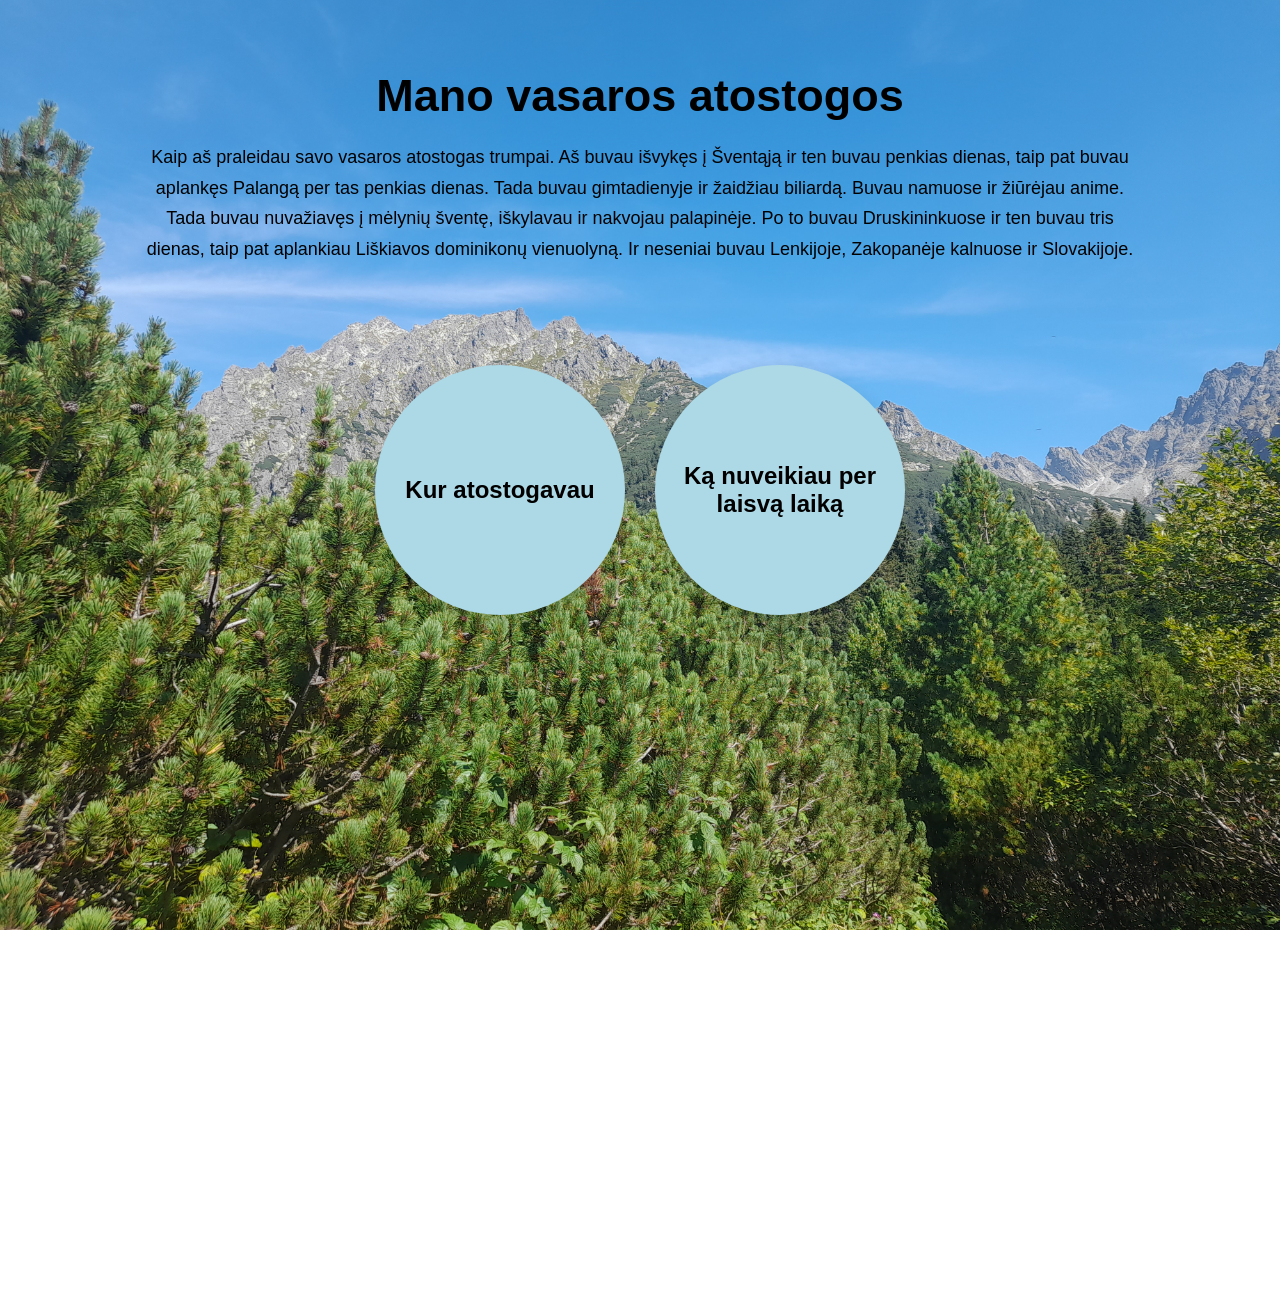
<file: index.html>
<!DOCTYPE html>
<html lang="lt">
    <head>
        <meta charset="utf-8" />
        <meta name="viewport" content="width=device-width, initial-scale=1" />
        <title>Mano vasaros atostogos</title>
        <link rel="stylesheet" href="style.css" />
    </head>

    <body>
        <main class="wrap">

            <header>
                <h1>Mano vasaros atostogos</h1>

                <p>
                    Kaip aš praleidau savo vasaros atostogas trumpai. 
                    Aš buvau išvykęs į Šventąją ir ten buvau penkias dienas, 
                    taip pat buvau aplankęs Palangą per tas penkias dienas. 
                    Tada buvau gimtadienyje ir žaidžiau biliardą. 
                    Buvau namuose ir žiūrėjau anime. 
                    Tada buvau nuvažiavęs į mėlynių šventę, iškylavau ir nakvojau palapinėje. 
                    Po to buvau Druskininkuose ir ten buvau tris dienas, 
                    taip pat aplankiau Liškiavos dominikonų vienuolyną. 
                    Ir neseniai buvau Lenkijoje, Zakopanėje kalnuose ir Slovakijoje.
                </p>
            </header>

            <section class="bubbles">

                <a href="atostogavau.html" class="bubble">
                    <h2>Kur atostogavau</h2>
                </a>

                <a href="laisvalaikis.html" class="bubble">
                    <h2>Ką nuveikiau per laisvą laiką</h2>
                </a>

            </section>

            <footer>
                <p>Mano vasaros atostogos</p>
            </footer>

        </main>
    </body>
</html>
</file>
<file: style.css>
body { 
    margin: 0; 
    background: white; 
    color: black; 
    font-family: Arial, sans-serif; 

    background-image: url("1000008466.jpg");
    background-size: cover;
    background-position: center;
    background-repeat: no-repeat;
    background-attachment: fixed;
}

.wrap {
    max-width: 1000px;
    margin: 0 auto;
    padding: 40px 20px;
}

header {
    text-align: center;
    margin-bottom: 100px;
}

h1 {
    font-size: 45px;
    color: black;
    margin-bottom: 20px;
}

header p {
    font-size: 18px;
    line-height: 1.7;
}


.bubbles {
    display: flex;
    justify-content: center;
    gap: 30px;
    flex-wrap: wrap;
}

.bubble {
    width: 250px;
    height: 250px;
    border-radius: 50%;

    background: lightblue;

    display: flex;
    justify-content: center;
    align-items: center;

    text-align: center;
    text-decoration: none;
    color: black;

    box-shadow: 0 8px 20px rgba(0, 0, 0, 0.15);

    transition: 0.3s;
}

.bubble h2 {
    font-size: 24px;
    padding: 20px;
}


.bubble:hover {
    transform: scale(1.08);
    background: lightblue;
    box-shadow: 0 12px 25px black;
}


footer {
    text-align: center;
    margin-top: 600px;
    color: white;
}
.content {
    background: white;
    padding: 30px;
    border-radius: 20px;
    box-shadow: 0 5px 20px black;
}

.content h2 {
    color: black;
    margin-top: 30px;
}

.content p {
    font-size: 18px;
    line-height: 1.7;
}

.content img {
    width: 100%;
    max-width: 600px;
    display: block;
    margin: 20px auto 40px;
    border-radius: 15px;
}

.back {
    display: block;
    width: fit-content;
    margin: 30px auto;
    padding: 12px 20px;
    background: lightblue;
    color: black;
    text-decoration: none;
    border-radius: 10px;
}

.back:hover {
    background: white;
}
</file>
